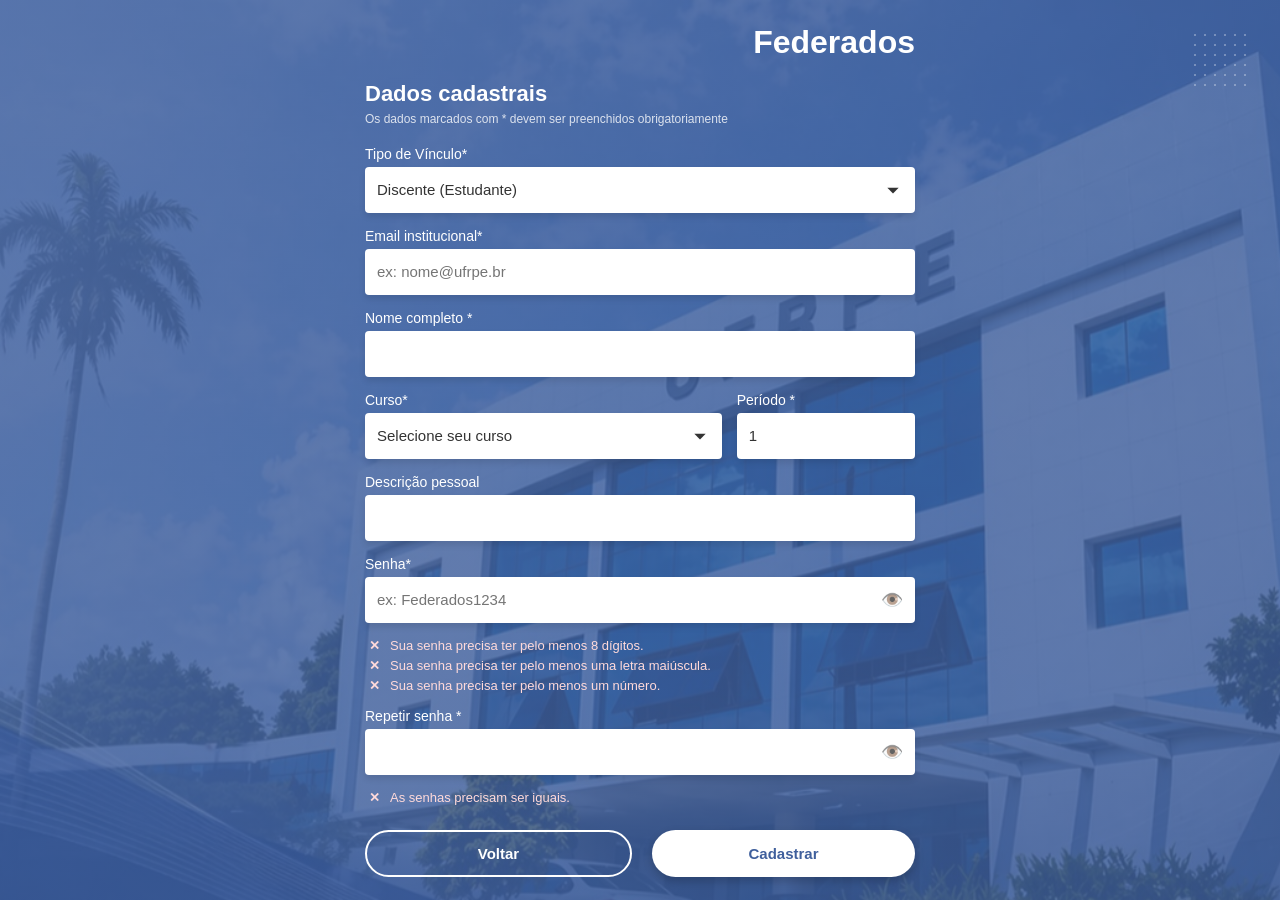
<file: Front-end/Cadastro/index.html>
<!DOCTYPE html>
<html lang="pt-br">
<head>
    <meta charset="UTF-8">
    <meta name="viewport" content="width=device-width, initial-scale=1.0">
    <title>Federados - Cadastro</title>
    <link rel="stylesheet" href="style.css">
</head>
<body>

    <div class="main-container">
        <form id="form-cadastro">
            <h1 class="federados-title">Federados</h1>
            <h2 class="section-title">Dados cadastrais</h2>
            <p class="obligatory-info">Os dados marcados com * devem ser preenchidos obrigatoriamente</p>

            <div class="input-group">
                <label>Tipo de Vínculo*</label>
                <select id="tipo-usuario" required class="custom-select">
                    <option value="discente" selected>Discente (Estudante)</option>
                    <option value="docente">Docente (Professor)</option>
                </select>
            </div>

            <div class="input-group">
                <label>Email institucional*</label>
                <input type="email" id="email" placeholder="ex: nome@ufrpe.br" required>
            </div>

            <div class="input-group">
                <label>Nome completo *</label>
                <input type="text" id="nome" required>
            </div>

            <div class="input-row" id="row-discente">
                <div class="input-group flex-2">
                    <label>Curso*</label>
                    <select id="curso" class="custom-select" required>
                        <option value="" selected disabled>Selecione seu curso</option>
                        <option value="Engenharia da Computação">Engenharia da Computação</option>
                        <option value="Engenharia de Automação">Engenharia de Automação</option>
                        <option value="Engenharia Química">Engenharia Química</option>
                        <option value="Engenharia Hídrica">Engenharia Hídrica</option>
                    </select>
                </div>
                <div class="input-group flex-1">
                    <label>Período *</label>
                    <input type="number" id="periodo" value="1" min="1" max="12">
                </div>
            </div>

            <div class="input-row" id="row-docente" style="display: none;">
                <div class="input-group flex-2">
                    <label>Departamento / Área*</label>
                    <input type="text" id="departamento" placeholder="ex: Unidade Acadêmica de Belo Jardim">
                </div>
                <div class="input-group flex-1">
                    <label>SIAPE *</label>
                    <input type="text" id="siape" placeholder="ex: 1234567">
                </div>
            </div>

            <div class="input-group">
                <label>Descrição pessoal</label>
                <input type="text" id="descricao">
            </div>

            <div class="input-group">
                <label>Senha*</label>
                <div class="password-wrapper">
                    <input type="password" id="senha" placeholder="ex: Federados1234" required>
                    <span class="toggle-password" onclick="togglePass('senha')">👁️</span>
                </div>
            </div>

            <div class="validation-list">
                <p id="rule-length" class="invalid">Sua senha precisa ter pelo menos 8 dígitos.</p>
                <p id="rule-upper" class="invalid">Sua senha precisa ter pelo menos uma letra maiúscula.</p>
                <p id="rule-number" class="invalid">Sua senha precisa ter pelo menos um número.</p>
            </div>

            <div class="input-group">
                <label>Repetir senha *</label>
                <div class="password-wrapper">
                    <input type="password" id="confirm_password" required>
                    <span class="toggle-password" onclick="togglePass('confirm_password')">👁️</span>
                </div>
            </div>

            <div class="validation-list">
                <p id="rule-match" class="invalid">As senhas precisam ser iguais.</p>
            </div>

            <div class="btn-group">
                <button type="button" class="btn-outline" id="btn-voltar">Voltar</button>
                <button type="submit" class="btn-pill">Cadastrar</button>
            </div>
        </form>
    </div>

    <div class="dots-pattern"></div>

    <script src="../common/auth.js"></script>
    <script src="script-cadastro.js"></script>
</body>
</html>
</file>
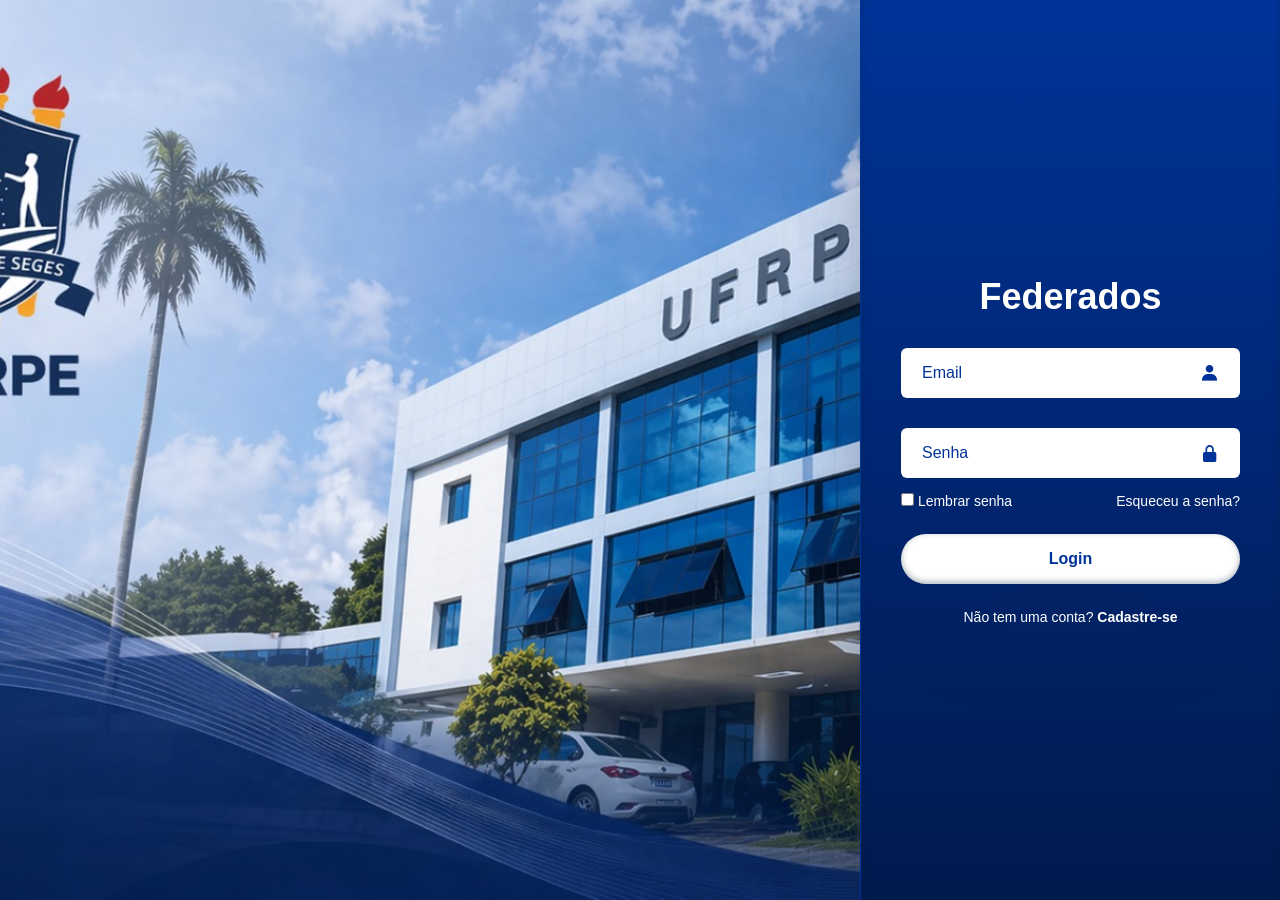
<file: Front-end/Feed/index.html>
<!DOCTYPE html>
<html lang="pt-br">
<head>
    <meta charset="UTF-8">
    <meta name="viewport" content="width=device-width, initial-scale=1.0">
    <title>Federados - Home</title>
    
    <link rel="preconnect" href="https://fonts.googleapis.com">
    <link rel="preconnect" href="https://fonts.gstatic.com" crossorigin>
    <link href="https://fonts.googleapis.com/css2?family=Montserrat:wght@400;600;700&display=swap" rel="stylesheet">
    <link rel="stylesheet" href="https://cdnjs.cloudflare.com/ajax/libs/font-awesome/6.0.0/css/all.min.css">
    <link rel="stylesheet" href="style.css">
</head>
<body>

    <header class="navbar navbar-feed">
        <div class="container navbar-content">
            <div class="logo-container">
                <h1 class="logo">Federados</h1>
            </div>

            <div class="search-container">
                <input type="text" placeholder="Buscar..." class="search-input">
            </div>

            <nav class="nav-menu">
                <a href="index.html">Início</a>
                <a href="../Perfil/perfil.html">Perfil</a>
                <a href="#" id="logout-btn">Sair</a>
            </nav>
        </div>
    </header>

    <main class="container main-content">
        
        <aside class="sidebar">
            <a href="../Perfil/perfil.html" class="profile-link-wrapper" style="text-decoration: none; color: inherit;">
                <div class="card profile-card">
                    <div class="profile-pic-container">
                        <img src="https://via.placeholder.com/80" alt="Foto de Perfil" class="profile-pic" id="side-photo">
                    </div>
                    <h2 class="profile-name" id="side-name">Carregando...</h2>
                    <p class="profile-course" id="side-info">Carregando informações...</p>
                </div>
            </a>

            <div class="card projects-card" id="portfolio-card">
                <h3 class="card-title">📚 Portfólio de Projetos</h3>
                <div id="portfolio-content">
                    <p style="font-size:12px; color:#999; text-align:center; padding: 10px 0;">Carregando projeto...</p>
                </div>
            </div>
        </aside>

        <section class="feed">
            <div class="card post-creator">
                <div class="post-header">Postar Status</div>
                <textarea id="post-input" placeholder="No que você está pensando?"></textarea>
                
                <div class="post-actions">
                    <div class="attachments">
                        <input type="file" id="post-photo-input" accept="image/*" style="display:none">
                        <input type="file" id="post-file-input" style="display:none">
                        
                        <button class="btn-action" onclick="document.getElementById('post-photo-input').click()">📷 Foto</button>
                        <button class="btn-action" onclick="document.getElementById('post-file-input').click()">📎 Arquivo</button>
                    </div>
                    <button id="publish-btn" class="btn-publish">Publicar</button>
                </div>
            </div>

            <div id="feed-posts"></div>
        </section>
    </main>

    <script src="../common/auth.js"></script>
    <script src="script.js"></script>
</body>
</html>
</file>
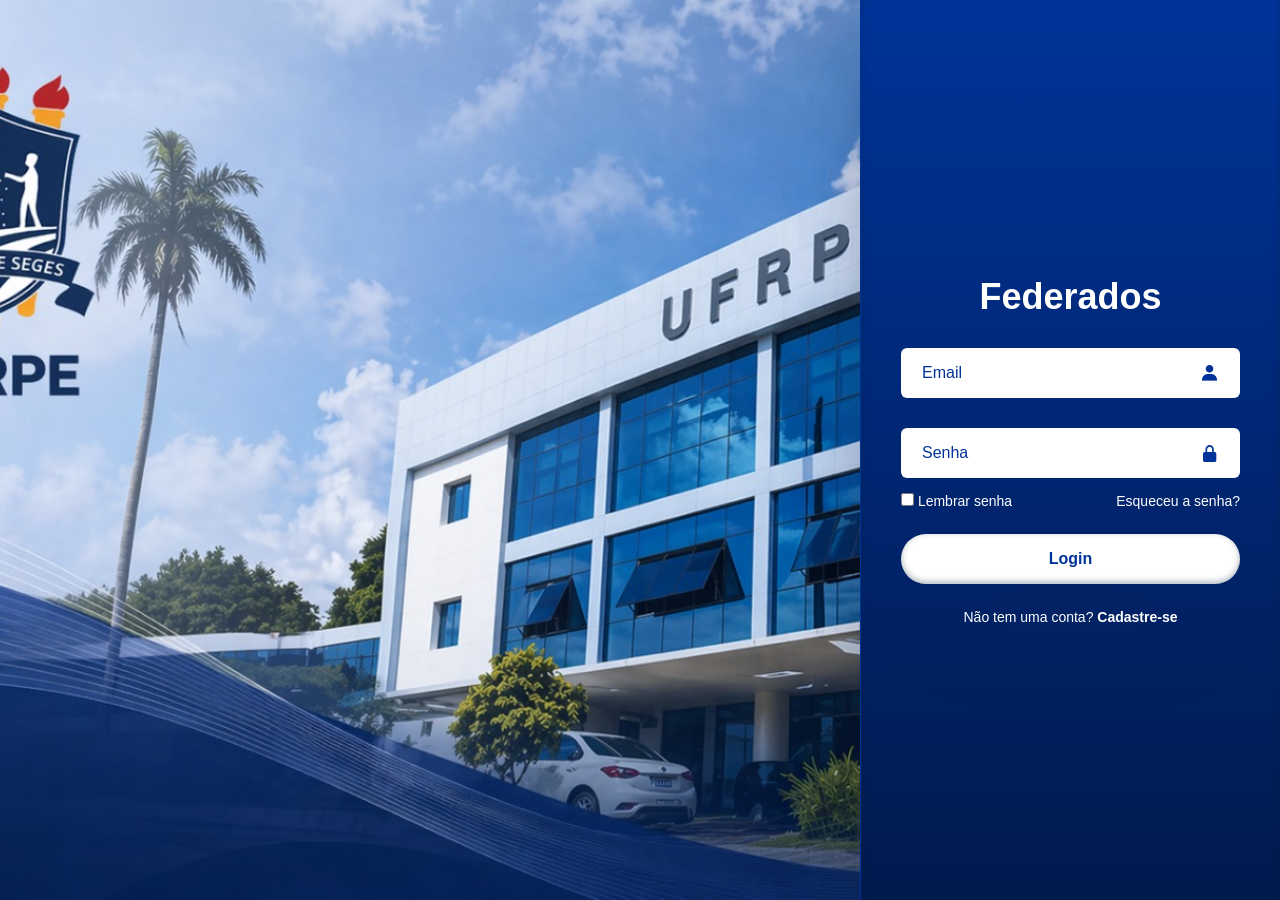
<file: Front-end/Login/index.html>
<!DOCTYPE html>
<html lang="pt-br">
<head>
    <meta charset="UTF-8">
    <meta name="viewport" content="width=device-width, initial-scale=1.0">
    <link href='https://unpkg.com/boxicons@2.1.4/css/boxicons.min.css' rel='stylesheet'> 
    <link rel="stylesheet" href="style.css">
    <link rel="stylesheet" href="responsive.css">

    <title>Login</title>
</head>
<body>
    <main class="container">
        <form id="login-form">
            <h1>Federados</h1>
            <div class="input-box">
                <input id="login-email" placeholder="Email" type="email" required>
                <div class="user-icon">
                    <i class="bx bxs-user"></i>
                </div>
            </div>
            <div class="input-box">
                <input id="login-senha" placeholder="Senha" type="password" required>
                <div class="show-password">
                    <i class="bx bxs-lock-alt"></i>
                </div>
            </div>

            <div class="remember-forgot">
                <label>
                    <input type="checkbox">
                    Lembrar senha
                </label>
                <a href="../Recuperacao/recuperacao.html" style="display: inline-block; cursor: pointer;">Esqueceu a senha?</a>
            </div>
            <button type="submit" class="login">Login</button>
            
            <div class="register-link">
                <p>Não tem uma conta? <a href="../Cadastro/index.html">Cadastre-se</a></p>
            </div>
        </form>
    </main>

    <script src="../common/auth.js"></script>
    <script src="script-login.js"></script>
</body>
</html>
</file>
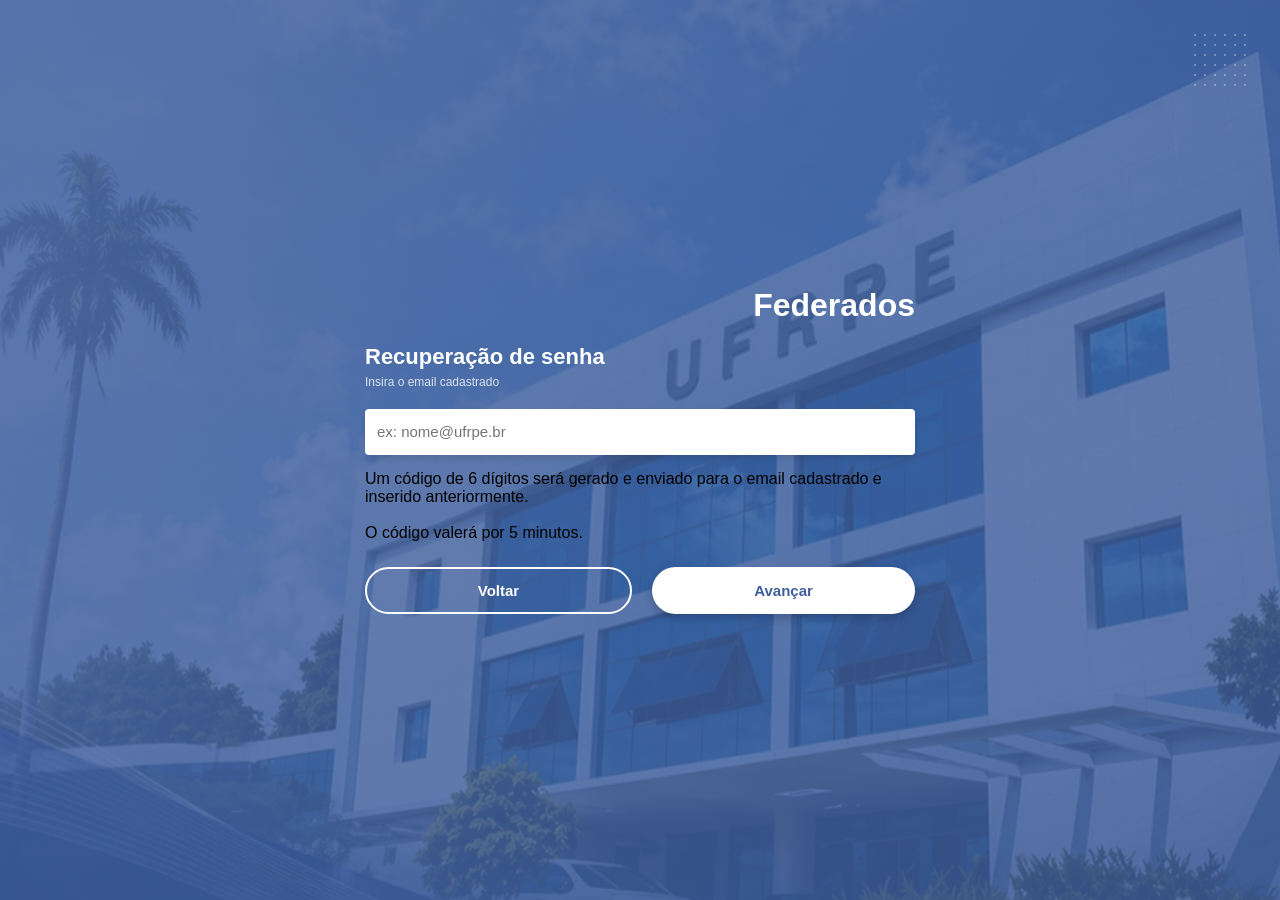
<file: Front-end/Cadastro/recuperacao.html>
<!DOCTYPE html>
<html lang="pt-br">
<head>
    <meta charset="UTF-8">
    <meta name="viewport" content="width=device-width, initial-scale=1.0">
    <title>Federados - Recuperação de Senha</title>
    <link rel="stylesheet" href="style.css">
</head>
<body>

    <div class="main-container">

        <!-- ETAPA 1 -->
        <div id="step-1">
            <h1 class="federados-title">Federados</h1>
            <h2 class="section-title">Recuperação de senha</h2>
            <p class="obligatory-info">Insira o email cadastrado</p>

            <div class="input-group">
                <input type="email" placeholder="ex: nome@ufrpe.br" id="email-input">
            </div>

            <p class="info-text">
                Um código de 6 dígitos será gerado e enviado para o email cadastrado e inserido anteriormente.
                <br><br>
                O código valerá por 5 minutos.
            </p>

            <div class="btn-group">
               
                <button
                    type="button"
                    class="btn-outline"
                    onclick="window.location.href='../Login/index.html'">
                    Voltar
                </button>

                <button
                    type="button"
                    class="btn-pill"
                    id="btn-step-1"
                    onclick="nextStep()">
                    Avançar
                </button>
            </div>
        </div>

        <!-- ETAPA 2 -->
        <div id="step-2" style="display:none;">

            <p id="timer"
               style="color:white;font-weight:bold;text-align:center;margin:10px 0;">
            </p>

            <h1 class="federados-title">Federados</h1>
            <h2 class="section-title">Recuperação de senha</h2>
            <p class="obligatory-info">Insira o código de 6 dígitos.</p>

            <div class="code-container">
                <input type="text" maxlength="1" class="code-input">
                <input type="text" maxlength="1" class="code-input">
                <input type="text" maxlength="1" class="code-input">
                <input type="text" maxlength="1" class="code-input">
                <input type="text" maxlength="1" class="code-input">
                <input type="text" maxlength="1" class="code-input">
            </div>

            <p class="info-text">
                O código de 6 dígitos foi enviado ao email inserido anteriormente.
                Verifique sua caixa de entrada.
            </p>

            <div class="btn-group">
                <button
                    type="button"
                    class="btn-outline"
                    onclick="prevStep()">
                    Voltar
                </button>

                <button
                    type="button"
                    class="btn-pill"
                    id="btn-step-2"
                    onclick="verificarCodigo()">
                    Avançar
                </button>
            </div>

        </div>

        <!-- ETAPA 3 -->
        <div id="step-3" style="display:none;">

            <h1 class="federados-title">Federados</h1>
            <h2 class="section-title">Recuperação de senha</h2>
            <p class="obligatory-info">Escolha sua nova senha</p>

            <div class="input-group">
                <label>Nova senha *</label>

                <div class="password-wrapper">
                    <input
                        type="password"
                        id="nova-senha"
                        placeholder="ex: Federados1234">

                    <span
                        class="toggle-password"
                        onclick="togglePass('nova-senha')">
                        👁️
                    </span>
                </div>
            </div>

            <div class="validation-list">
                <p id="rule-length" class="invalid">
                    Sua senha precisa ter pelo menos 8 caracteres.
                </p>

                <p id="rule-upper" class="invalid">
                    Sua senha precisa ter pelo menos uma letra maiúscula.
                </p>

                <p id="rule-number" class="invalid">
                    Sua senha precisa ter pelo menos um número.
                </p>
            </div>

            <div class="input-group">
                <label>Repetir nova senha *</label>

                <div class="password-wrapper">
                    <input
                        type="password"
                        id="confirmar-nova-senha"
                        placeholder="ex: Federados1234">

                    <span
                        class="toggle-password"
                        onclick="togglePass('confirmar-nova-senha')">
                        👁️
                    </span>
                </div>
            </div>

            <div class="validation-list">
                <p id="rule-match" class="invalid">
                    As senhas precisam ser iguais.
                </p>
            </div>

            <div class="btn-group">

                <button
                    type="button"
                    class="btn-outline"
                    onclick="prevStepFrom3()">
                    Voltar
                </button>

                <button
                    type="button"
                    class="btn-pill"
                    id="btn-step-3"
                    onclick="redefinirSenha()">
                    Redefinir senha
                </button>

            </div>

        </div>

    </div>

    <div class="dots-pattern"></div>

    <script src="script-recuperacao.js"></script>

</body>
</html>
</file>
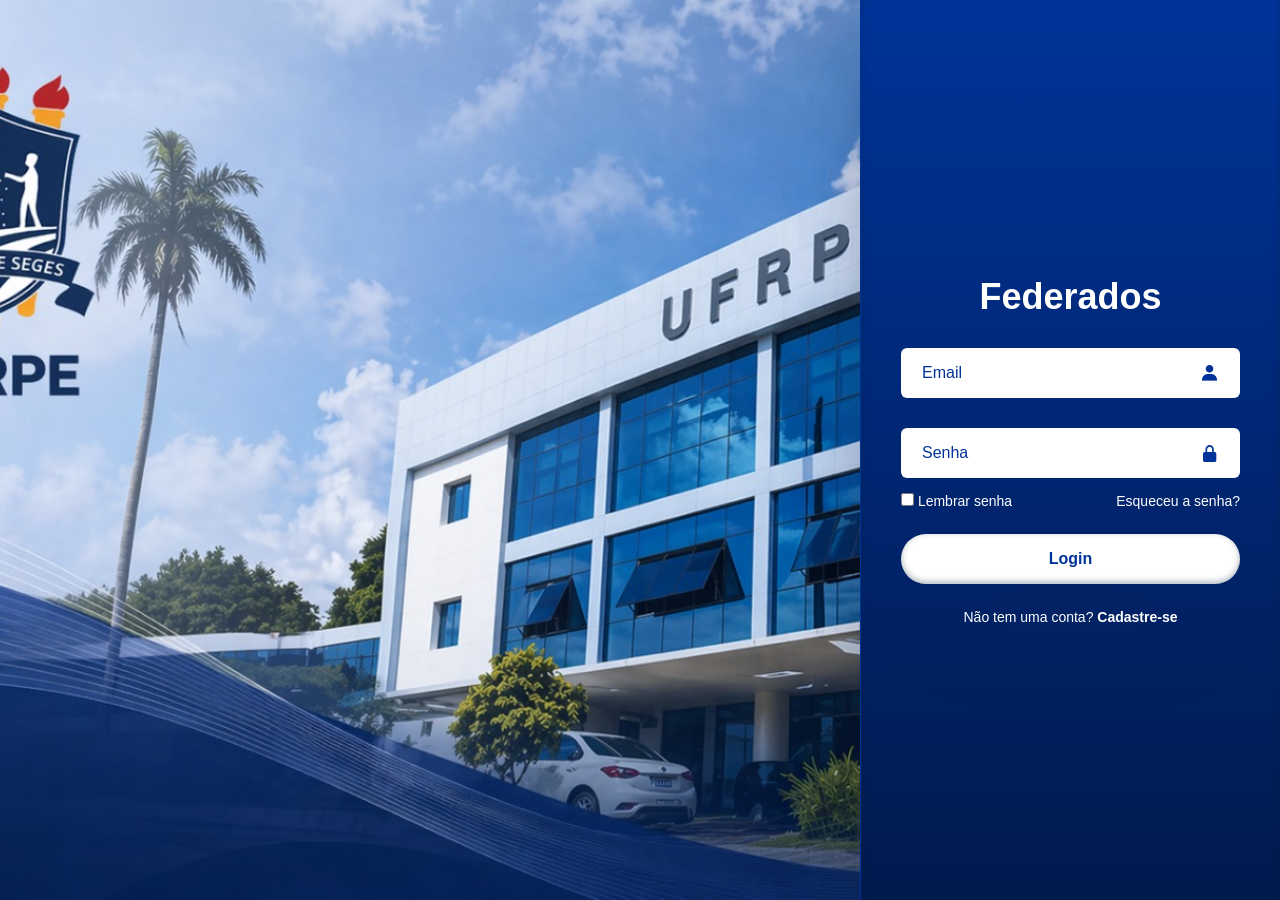
<file: Front-end/Perfil/perfil.html>
<!DOCTYPE html>
<html lang="pt-br">
<head>
    <meta charset="UTF-8">
    <meta name="viewport" content="width=device-width, initial-scale=1.0">
    <title>Perfil - Federados</title>
    
    <link rel="preconnect" href="https://fonts.googleapis.com">
    <link rel="preconnect" href="https://fonts.gstatic.com" crossorigin>
    <link href="https://fonts.googleapis.com/css2?family=Montserrat:wght@400;600;700&display=swap" rel="stylesheet">
    
    <link rel="stylesheet" href="perfil.css">
</head>
<body>
    <header class="navbar">
        <div class="container navbar-content">
            <div class="logo-container">
                <h1 class="logo">Federados</h1> 
            </div>

            <nav class="nav-menu">
                <a href="../Feed/index.html">Início</a>
                <a href="perfil.html">Perfil</a>
                <a href="#" id="logout-btn">Sair</a>
            </nav>
        </div>
    </header>

    <main class="container">
        <div class="card profile-header-full">
            <div class="profile-pic-large">
                <img src="https://via.placeholder.com/120" id="display-pic" alt="Foto de perfil">
            </div>
            <div class="profile-text-main">
                <h1 id="display-name">Carregando...</h1>
                <p>
                    <span id="display-course">Curso</span> | 
                    <span id="display-semester">1º Semestre</span>
                </p>
                <p id="display-bio" class="profile-bio-text">Sua biografia aparecerá aqui...</p>
            </div>
        </div>

        <section class="card settings-card">
            <h3>Configurações de Perfil</h3>
            <hr><br>
            
            <div class="form-group">
                <label>Foto de Perfil</label>
                <input type="file" id="input-file" accept="image/*" class="form-input">
            </div>

            <div class="form-group">
                <label>Nome Completo</label>
                <input type="text" id="input-name" class="form-input">
            </div>

            <div class="form-group">
                <label>Biografia</label>
                <textarea id="input-bio" class="form-input" rows="3" placeholder="Conte um pouco sobre você..."></textarea>
            </div>

            <div class="form-row">
                <div class="form-group">
                    <label>Curso</label>
                    <input type="text" id="input-course" class="form-input">
                </div>
                <div class="form-group">
                    <label>Semestre Atual</label>
                    <select id="input-semester" class="form-input">
                        <option value="1">1º Semestre</option>
                        <option value="2">2º Semestre</option>
                        <option value="3">3º Semestre</option>
                        <option value="4">4º Semestre</option>
                        <option value="5">5º Semestre</option>
                        <option value="6">6º Semestre</option>
                        <option value="7">7º Semestre</option>
                        <option value="8">8º Semestre</option>
                        <option value="9">9º Semestre</option>
                        <option value="10">10º Semestre</option>
                    </select>
                </div>
            </div>
            
            <h3 class="section-title">Meu Portfólio</h3>
            <hr><br>

            <div class="form-group">
                <label>Título do Projeto</label>
                <input type="text" id="input-project-name" class="form-input" placeholder="Ex: TCC I: Federados App">
            </div>

            <div class="form-group">
                <label>Detalhes do Projeto</label>
                <input type="text" id="input-project-desc" class="form-input" placeholder="Ex: Em andamento - 80%">
            </div>

            <div class="form-group">
                <label>Capa do Projeto (Opcional)</label>
                <input type="file" id="input-project-file" accept="image/*" class="form-input">
            </div>

            <button type="button" id="btn-save-all" class="btn-save">Salvar Todas as Alterações</button>
        </section>
    </main>
    <script src="../common/auth.js"></script>
    <script src="script-perfil.js"></script>
</body>
</html>
</file>
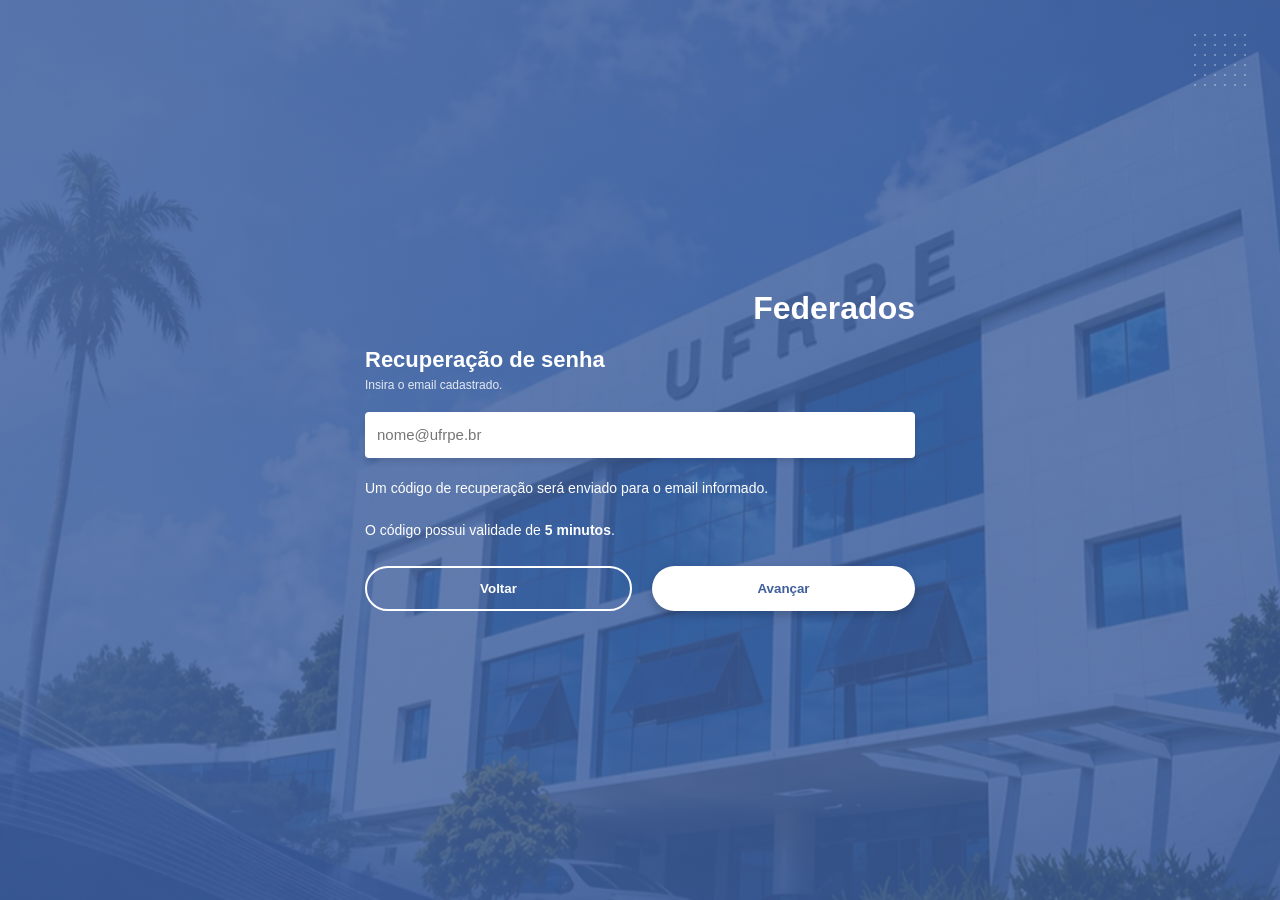
<file: Front-end/Recuperacao/recuperacao.html>
<!DOCTYPE html>
<html lang="pt-BR">

<head>
    <meta charset="UTF-8">
    <meta name="viewport" content="width=device-width, initial-scale=1.0">
    <title>Federados - Recuperação de Senha</title>

    <link rel="stylesheet" href="style.css">
</head>

<body>

<div class="main-container">

    <!-- ================= ETAPA 1 ================= -->

    <div id="step-1">

        <h1 class="federados-title">Federados</h1>

        <h2 class="section-title">
            Recuperação de senha
        </h2>

        <p class="obligatory-info">
            Insira o email cadastrado.
        </p>

        <div class="input-group">

            <input
                type="email"
                id="email-input"
                placeholder="nome@ufrpe.br">

        </div>

        <p class="info-text">

            Um código de recuperação será enviado para o email informado.

            <br><br>

            O código possui validade de <strong>5 minutos</strong>.

        </p>

        <div class="btn-group">

            <button
                type="button"
                class="btn-outline"
                onclick="window.location.href='../Login/index.html'">

                Voltar

            </button>

            <button
                type="button"
                class="btn-pill"
                id="btn-step-1"
                onclick="nextStep()">

                Avançar

            </button>

        </div>

    </div>

    <!-- ================= ETAPA 2 ================= -->

    <div
        id="step-2"
        style="display:none;">

        <p id="timer"></p>

        <h1 class="federados-title">
            Federados
        </h1>

        <h2 class="section-title">
            Recuperação de senha
        </h2>

        <p class="obligatory-info">

            Digite o código de 6 dígitos.

        </p>

        <div class="code-container">

            <input maxlength="1" class="code-input">
            <input maxlength="1" class="code-input">
            <input maxlength="1" class="code-input">
            <input maxlength="1" class="code-input">
            <input maxlength="1" class="code-input">
            <input maxlength="1" class="code-input">

        </div>

        <p class="info-text">

            O código foi enviado para o email informado.

            <br>

            Confira sua caixa de entrada e spam.

        </p>

        <div class="btn-group">

            <button
                type="button"
                class="btn-outline"
                onclick="prevStep()">

                Voltar

            </button>

            <button
                type="button"
                class="btn-pill"
                id="btn-step-2"
                onclick="verificarCodigo()">

                Avançar

            </button>

        </div>

    </div>

    <!-- ================= ETAPA 3 ================= -->

    <div
        id="step-3"
        style="display:none;">

        <h1 class="federados-title">
            Federados
        </h1>

        <h2 class="section-title">
            Recuperação de senha
        </h2>

        <p class="obligatory-info">

            Escolha sua nova senha.

        </p>

        <!-- Nova senha -->

        <div class="input-group">

            <label>Nova senha *</label>

            <div class="password-wrapper">

                <input
                    type="password"
                    id="nova-senha"
                    placeholder="Digite sua nova senha">

                <span
                    class="toggle-password"
                    onclick="togglePass('nova-senha')">

                    👁️

                </span>

            </div>

        </div>

        <div class="validation-list">

            <p id="rule-length" class="invalid">

                Sua senha precisa ter pelo menos 8 caracteres.

            </p>

            <p id="rule-upper" class="invalid">

                Sua senha precisa ter pelo menos uma letra maiúscula.

            </p>

            <p id="rule-number" class="invalid">

                Sua senha precisa ter pelo menos um número.

            </p>

        </div>

        <!-- Confirmar -->

        <div class="input-group">

            <label>Repetir nova senha *</label>

            <div class="password-wrapper">

                <input
                    type="password"
                    id="confirmar-nova-senha"
                    placeholder="Repita sua nova senha">

                <span
                    class="toggle-password"
                    onclick="togglePass('confirmar-nova-senha')">

                    👁️

                </span>

            </div>

        </div>

        <div class="validation-list">

            <p
                id="rule-match"
                class="invalid">

                As senhas precisam ser iguais.

            </p>

        </div>

        <div class="btn-group">

            <button
                type="button"
                class="btn-outline"
                onclick="prevStepFrom3()">

                Voltar

            </button>

            <button
                type="button"
                class="btn-pill"
                id="btn-step-3"
                onclick="redefinirSenha()">

                Redefinir senha

            </button>

        </div>

    </div>

</div>

<div class="dots-pattern"></div>

<script src="../common/auth.js"></script>
<script src="script-recuperacao.js"></script>

</body>

</html>
</file>
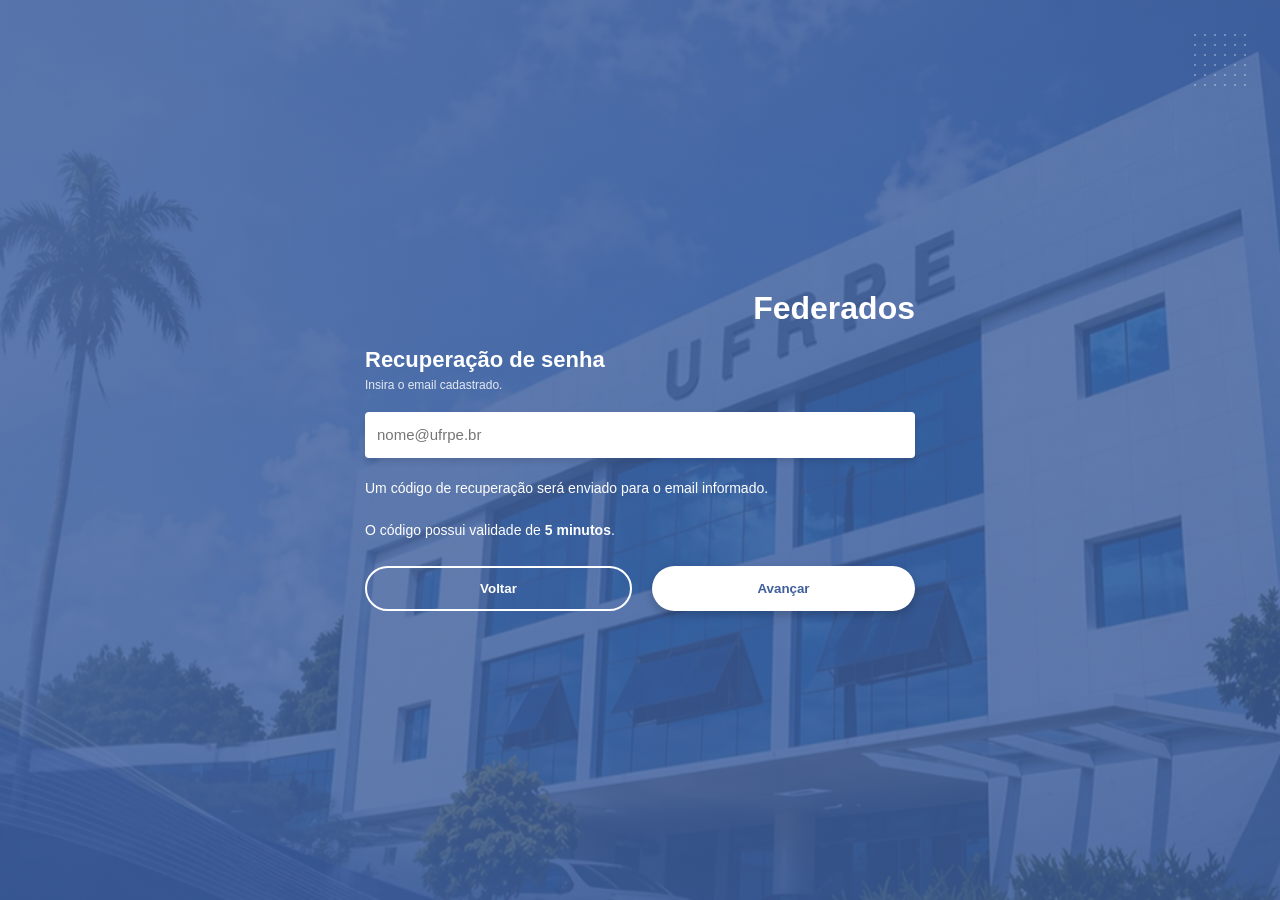
<file: Front-end/Recuperaçao/recuperacao.html>
<!DOCTYPE html>
<html lang="pt-BR">

<head>
    <meta charset="UTF-8">
    <meta name="viewport" content="width=device-width, initial-scale=1.0">
    <title>Federados - Recuperação de Senha</title>

    <link rel="stylesheet" href="style.css">
</head>

<body>

<div class="main-container">

    <!-- ================= ETAPA 1 ================= -->

    <div id="step-1">

        <h1 class="federados-title">Federados</h1>

        <h2 class="section-title">
            Recuperação de senha
        </h2>

        <p class="obligatory-info">
            Insira o email cadastrado.
        </p>

        <div class="input-group">

            <input
                type="email"
                id="email-input"
                placeholder="nome@ufrpe.br">

        </div>

        <p class="info-text">

            Um código de recuperação será enviado para o email informado.

            <br><br>

            O código possui validade de <strong>5 minutos</strong>.

        </p>

        <div class="btn-group">

            <button
                type="button"
                class="btn-outline"
                onclick="window.location.href='../Login/index.html'">

                Voltar

            </button>

            <button
                type="button"
                class="btn-pill"
                id="btn-step-1"
                onclick="nextStep()">

                Avançar

            </button>

        </div>

    </div>

    <!-- ================= ETAPA 2 ================= -->

    <div
        id="step-2"
        style="display:none;">

        <p id="timer"></p>

        <h1 class="federados-title">
            Federados
        </h1>

        <h2 class="section-title">
            Recuperação de senha
        </h2>

        <p class="obligatory-info">

            Digite o código de 6 dígitos.

        </p>

        <div class="code-container">

            <input maxlength="1" class="code-input">
            <input maxlength="1" class="code-input">
            <input maxlength="1" class="code-input">
            <input maxlength="1" class="code-input">
            <input maxlength="1" class="code-input">
            <input maxlength="1" class="code-input">

        </div>

        <p class="info-text">

            O código foi enviado para o email informado.

            <br>

            Confira sua caixa de entrada e spam.

        </p>

        <div class="btn-group">

            <button
                type="button"
                class="btn-outline"
                onclick="prevStep()">

                Voltar

            </button>

            <button
                type="button"
                class="btn-pill"
                id="btn-step-2"
                onclick="verificarCodigo()">

                Avançar

            </button>

        </div>

    </div>

    <!-- ================= ETAPA 3 ================= -->

    <div
        id="step-3"
        style="display:none;">

        <h1 class="federados-title">
            Federados
        </h1>

        <h2 class="section-title">
            Recuperação de senha
        </h2>

        <p class="obligatory-info">

            Escolha sua nova senha.

        </p>

        <!-- Nova senha -->

        <div class="input-group">

            <label>Nova senha *</label>

            <div class="password-wrapper">

                <input
                    type="password"
                    id="nova-senha"
                    placeholder="Digite sua nova senha">

                <span
                    class="toggle-password"
                    onclick="togglePass('nova-senha')">

                    👁️

                </span>

            </div>

        </div>

        <div class="validation-list">

            <p id="rule-length" class="invalid">

                Sua senha precisa ter pelo menos 8 caracteres.

            </p>

            <p id="rule-upper" class="invalid">

                Sua senha precisa ter pelo menos uma letra maiúscula.

            </p>

            <p id="rule-number" class="invalid">

                Sua senha precisa ter pelo menos um número.

            </p>

        </div>

        <!-- Confirmar -->

        <div class="input-group">

            <label>Repetir nova senha *</label>

            <div class="password-wrapper">

                <input
                    type="password"
                    id="confirmar-nova-senha"
                    placeholder="Repita sua nova senha">

                <span
                    class="toggle-password"
                    onclick="togglePass('confirmar-nova-senha')">

                    👁️

                </span>

            </div>

        </div>

        <div class="validation-list">

            <p
                id="rule-match"
                class="invalid">

                As senhas precisam ser iguais.

            </p>

        </div>

        <div class="btn-group">

            <button
                type="button"
                class="btn-outline"
                onclick="prevStepFrom3()">

                Voltar

            </button>

            <button
                type="button"
                class="btn-pill"
                id="btn-step-3"
                onclick="redefinirSenha()">

                Redefinir senha

            </button>

        </div>

    </div>

</div>

<div class="dots-pattern"></div>

<script src="script-recuperacao.js"></script>

</body>

</html>
</file>
<file: Front-end/Cadastro/style.css>
/* --- 1. CONFIGURAÇÕES GERAIS (RESET) --- */
* { 
    margin: 0; 
    padding: 0; 
    box-sizing: border-box; 
    font-family: 'Segoe UI', Tahoma, Geneva, Verdana, sans-serif;
}

body { 
    background: linear-gradient(rgba(63, 95, 156, 0.75), rgba(63, 95, 156, 0.75)),
                url('img/predio_ufrpe.png') center/cover no-repeat fixed; 
    height: 100vh; 
    display: flex; 
    justify-content: center; 
    align-items: center; 
    position: relative; 
    overflow-x: hidden;
}

.main-container { 
    width: 95%; 
    max-width: 550px; 
    z-index: 2; 
}

.federados-title { 
    font-size: clamp(24px, 5vw, 32px); 
    text-align: right; 
    color: white; 
    margin-bottom: 20px; 
    font-weight: bold; 
}

.section-title { 
    font-size: 22px; 
    color: white; 
    margin-bottom: 5px; 
}

.obligatory-info { 
    font-size: 12px; 
    color: rgba(255, 255, 255, 0.8); 
    margin-bottom: 20px; 
}

.input-group { 
    margin-bottom: 15px; 
    width: 100%; 
}

.input-group label { 
    display: block; 
    color: white; 
    font-size: 14px; 
    margin-bottom: 5px; 
}

.input-group input, 
.custom-select,
.password-wrapper { 
    width: 100%; 
}

/* Base de estilo unificada para inputs e selects */
.input-group input, .custom-select {
    width: 100%;
    height: 46px;
    padding: 0 12px;
    border: none;
    border-radius: 4px;
    background: white;
    box-shadow: 0 4px 6px rgba(0,0,0,0.1);
    font-size: 15px;
    color: #333;
    outline: none;
}

/* Ajuste específico para o select */
.custom-select {
    cursor: pointer;
    appearance: none;
    -webkit-appearance: none;
    -moz-appearance: none;

    background-image: url("data:image/svg+xml,%3Csvg xmlns='http://www.w3.org/2000/svg' width='16' height='16' fill='%23333' viewBox='0 0 16 16'%3E%3Cpath d='M1.5 5.5 8 12l6.5-6.5'/%3E%3C/svg%3E");
    background-repeat: no-repeat;
    background-position: right 15px center;
    background-size: 14px;
    padding-right: 40px;
}

.password-wrapper { 
    position: relative; 
    display: flex; 
    align-items: center; 
}

.password-wrapper input { 
    padding-right: 45px; 
}

.toggle-password { 
    position: absolute; 
    right: 12px; 
    cursor: pointer; 
    font-size: 18px; 
    opacity: 0.7; 
    user-select: none; 
    color: #333; 
}

.input-row { 
    display: flex; 
    gap: 15px; 
}

.flex-2 { flex: 2; }
.flex-1 { flex: 1; }

/* Estilos de Validação */
.validation-list p { 
    font-size: 13px; 
    margin: 5px 0; 
    padding-left: 25px; 
    position: relative; 
}

.validation-list p.invalid { color: #ffdada; }
.validation-list p.invalid::before { content: "✕"; position: absolute; left: 0; font-weight: bold; }

.validation-list p.valid { color: #afffab; }
.validation-list p.valid::before { content: "✓"; position: absolute; left: 0; font-weight: bold; }

.dots-pattern { 
    position: absolute; 
    top: 30px; 
    right: 30px; 
    width: 60px; 
    height: 60px; 
    background-image: radial-gradient(rgba(255,255,255,0.3) 15%, transparent 15%); 
    background-size: 10px 10px; 
}

/* Container dos botões lado a lado */
.btn-group { 
    display: flex; 
    gap: 20px; 
    margin-top: 25px; 
}

/* Botão Vazado (Voltar) */
.btn-outline { 
    flex: 1; 
    padding: 13px; 
    border: 2px solid white; 
    background: transparent; 
    color: white; 
    border-radius: 25px; 
    font-weight: bold; 
    cursor: pointer; 
    font-size: 15px;
    transition: background 0.2s;
}

.btn-outline:hover {
    background: rgba(255, 255, 255, 0.1);
}

/* Botão Cheio (Cadastrar) */
.btn-pill { 
    flex: 1; 
    padding: 13px; 
    border: none; 
    background: white; 
    color: #3f5f9c; 
    border-radius: 25px; 
    font-weight: bold; 
    cursor: pointer; 
    font-size: 15px;
    box-shadow: 0 4px 10px rgba(0,0,0,0.2); 
    transition: opacity 0.2s;
}

.btn-pill:hover {
    opacity: 0.95;
}

/* Responsividade Mobile */
@media (max-width: 500px) {
    body {
        height: auto;
        min-height: 100vh;
        padding: 20px 0;
        align-items: flex-start;
    }
    .main-container { width: 90%; }
    .federados-title { text-align: center; }
    .input-row { flex-direction: column; gap: 0; }
    .btn-group { flex-direction: column; gap: 10px; }
}
.validation-list{
    margin-bottom:15px;
}

.validation-list p{

    transition: .25s;

    display:flex;

    align-items:center;

    gap:8px;

}

.validation-list p::before{

    width:18px;

    display:inline-flex;

    justify-content:center;

}
</file>
<file: Front-end/Feed/style.css>
/* --- 1. CONFIGURAÇÕES GERAIS (RESET) --- */
* { 
    margin: 0; 
    padding: 0; 
    box-sizing: border-box; /* Garante que preenchimento e bordas não aumentem o tamanho total dos elementos */
}

body { 
    font-family: 'Montserrat', sans-serif; /* Aplica a nova fonte moderna em todo o site */
    background-color: #f0f2f5; /* Cor de fundo cinza clara (estilo rede social) */
    color: #1c1e21; /* Cor padrão do texto (quase preto) */
    overflow-x: hidden; /* Proteção extra para o celular não herdar rolagem lateral */
}

.container { 
    max-width: 1000px; /* Limita a largura do site para não espalhar demais em telas grandes */
    margin: 0 auto;    /* Centraliza o container na tela */
    padding: 0 15px; 
}

/* --- 2. BARRA DE NAVEGAÇÃO (NAVBAR) --- */
.navbar { 
    background: linear-gradient(to right, #001a4d, #003399); /* Fundo azul gradiente */
    color: white; 
    padding: 12px 0; 
    position: sticky; /* Faz a barra ficar fixa no topo ao rolar a página */
    top: 0; 
    z-index: 1000; 
}

.navbar-content { 
    display: flex; 
    align-items: center; 
    justify-content: space-between; /* Distribui Menu, Logo e Busca igualmente nas pontas */
    gap: 20px;
}

/* Ajuste fino dos 3 blocos para ficarem perfeitamente espaçados no computador */
.logo-container {
    flex: 1;
    display: flex;
    justify-content: flex-start; /* Logo colada na esquerda */
}

.logo { 
    font-size: 24px; 
    font-weight: 700; 
    white-space: nowrap;
}

.search-container {
    flex: 1;
    display: flex;
    justify-content: center; /* Busca perfeitamente no centro */
}

.search-input { 
    width: 100%;
    max-width: 220px; 
    padding: 8px 15px; 
    border-radius: 20px; 
    border: none; 
    outline: none; 
    background: white; 
}

.nav-menu {
    flex: 1;
    display: flex;
    justify-content: flex-end; /* Links colados na direita */
    gap: 25px; /* Espaço maior entre os links como você pediu */
}

.nav-menu a { 
    color: white; 
    text-decoration: none; 
    font-weight: 600; 
}


/* --- 3. BARRA LATERAL (SIDEBAR) --- */
.profile-link-wrapper { 
    text-decoration: none !important; /* Remove o sublinhado azul de links no card do perfil */
    color: inherit; 
    display: block; 
}

.profile-card { text-align: center; }

.profile-name { 
    font-weight: 700; 
    font-size: 18px; 
    margin-top: 10px; 
}

.profile-course { 
    font-size: 14px; 
    color: #65676b; /* Cor cinza para o nome do curso */
}

.profile-pic-container { 
    width: 80px; 
    height: 80px; 
    margin: 0 auto 10px; 
    border-radius: 50%; /* Faz a foto ficar redonda */
    overflow: hidden; 
    border: 2px solid #003399; /* Borda azul ao redor da foto */
}

.profile-pic-container img { 
    width: 100%; 
    height: 100%; 
    object-fit: cover; /* Faz a imagem preencher o círculo sem esticar */
}


/* --- 4. ÁREA DE POSTAGEM (POST CREATOR) --- */
.post-header { 
    font-weight: 700; /* Texto "Postar Status" em negrito */
    font-size: 16px; 
    margin-bottom: 10px; 
}

.post-creator textarea { 
    width: 100%; 
    height: 80px; 
    border: none; 
    padding: 10px; 
    resize: none; /* Impede o usuário de puxar e deformar a caixa de texto */
    outline: none; 
    font-size: 16px; 
    font-family: inherit; /* Garante que o texto digitado também seja Montserrat */
}

.post-actions { 
    display: flex; 
    justify-content: space-between; /* Empurra anexos para esquerda e botão para direita */
    align-items: center; 
    border-top: 1px solid #eee; /* Linha fina separadora */
    padding-top: 10px; 
}

.post-actions > div { 
    display: flex; 
    gap: 8px; /* Espaço entre o botão de Foto e o de Arquivo */
}

.btn-publish { 
    background-color: #1877f2; /* Azul estilo Facebook */
    color: white; 
    border: none; 
    padding: 8px 20px; 
    border-radius: 6px; 
    font-weight: 700; 
    cursor: pointer; 
}

.btn-action { 
    background-color: #e4e6eb; /* Fundo cinza claro para botões secundários */
    color: #4b4f56; 
    border: none; 
    padding: 8px 12px; 
    border-radius: 6px; 
    font-weight: 600; 
    cursor: pointer; 
}


/* --- 5. ESTRUTURA DO LAYOUT --- */
.main-content { 
    display: grid; 
    grid-template-columns: 280px 1fr; /* Divide em coluna fixa de 280px e o resto para o feed */
    gap: 20px; 
    margin-top: 20px; 
}

.card { 
    background: white; 
    border: 1px solid #dddfe2; 
    border-radius: 8px; 
    padding: 15px; 
    margin-bottom: 20px; 
}


/* ==========================================================================
   6. REGRAS DE RESPONSIVIDADE ADICIONADAS (MEDIA QUERIES)
   ========================================================================== */

/* --- COMPORTAMENTO PARA TABLETS/CELULARES --- */
@media (max-width: 850px) {
    .main-content {
        grid-template-columns: 1fr; /* Em telas menores, o feed ocupa toda a largura e a sidebar desaparece */
    }       
    .sidebar { 
        display: none; /* Esconde a barra lateral em telas menores para focar no feed */
    }       
    .post-header { 
        font-size: 14px; /* Reduz o tamanho do texto "Postar Status" para caber melhor no mobile */
    }   

    .post-creator textarea { 
        height: 60px; /* Reduz a altura da caixa de texto para não ocupar tanto espaço no celular */
    }   


    .post-actions { 
        flex-direction: column; /* Empilha os botões de ação verticalmente no celular */
        align-items: flex-start; /* Alinha os botões à esquerda para facilitar o toque */
        gap: 10px; /* Espaço entre os botões quando empilhados */
    }   
    .btn-publish { 
        width: 100%; /* Faz o botão de publicar ocupar toda a largura disponível no celular */
        text-align: center; /* Centraliza o texto do botão */
    }
    .btn-action { 
        width: 100%; /* Faz os botões de ação ocuparem toda a largura disponível no celular */
        text-align: center; /* Centraliza o texto dos botões */
    }

}

/* --- MENU KEBAB DE AÇÕES --- */
.post-header-wrapper {
    display: flex;
    justify-content: space-between;
    align-items: flex-start;
    position: relative;
    margin-bottom: 10px;
}

.post-menu-container { position: relative; }

.post-menu-btn {
    background: transparent;
    border: none;
    font-size: 1.25rem;
    color: #606770;
    cursor: pointer;
    padding: 5px 10px;
    border-radius: 50%;
}

.post-menu-btn:hover { background-color: #e4e6eb; }

.post-menu-dropdown {
    display: none;
    position: absolute;
    right: 0;
    top: 30px;
    background: white;
    min-width: 120px;
    box-shadow: 0 4px 12px rgba(0,0,0,0.15);
    border-radius: 8px;
    z-index: 100;
    overflow: hidden;
    border: 1px solid #dddfe2;
}

.post-menu-dropdown.show { display: block; }

.post-menu-dropdown button {
    display: block;
    width: 100%;
    padding: 10px;
    border: none;
    background: none;
    text-align: left;
    cursor: pointer;
    font-family: inherit;
}

.post-menu-dropdown button:hover { background: #f0f0f0; }
.text-danger { color: #d32f2f; }

/* Ajuste do container do portfólio */
#portfolio-card {
    padding: 15px;
    display: flex;
    flex-direction: column;
}

/* Garante que o texto e imagem dentro do portfólio não quebrem o card */
#portfolio-card div {
    width: 100%;
    word-wrap: break-word;
}

/* Ajuste fino para a imagem do portfólio */
#portfolio-card img {
    display: block;
    max-width: 100%;
    height: auto;
    margin-top: 10px;
    border-radius: 8px;
}
</file>
<file: Front-end/Login/style.css>
/* --- 1. CONFIGURAÇÕES GERAIS (RESET) --- */
* { 
    margin: 0; 
    padding: 0; 
    box-sizing: border-box; /* Essencial para os paddings não quebrarem os inputs */
    font-family: 'Montserrat', sans-serif; /* Padronizado com o resto do sistema */
}

body { 
    display: flex; 
    justify-content: flex-end; /* Empurra o card de login para a extrema direita da tela */
    align-items: center;       /* Centraliza o card verticalmente */
    min-height: 100vh; 
    background: url("./img/Plano de fundo2.jpeg") no-repeat center center; 
    background-size: cover;    /* Altera para cover para preencher toda a tela sem repetir de forma estranha */
}

/* --- 2. CARD DE LOGIN --- */
.container { 
    width: 420px; 
    min-height: 100vh; /* Faz o container ocupar toda a altura na lateral direita, se preferir estilo split-screen */
    display: flex;
    flex-direction: column;
    justify-content: center;
    background: linear-gradient(to top, #001a4d, #003399); 
    border-left: 1px solid #003399; /* Mudado para lateral esquerda já que ele cola na direita */
    color: #fff; 
    padding: 30px 40px; 
    box-shadow: rgba(50, 50, 93, 0.25) 0px 50px 100px -20px, rgba(0, 0, 0, 0.3) 0px 30px 60px -30px, rgba(10, 37, 64, 0.35) 0px -2px 6px 0px inset;
}

.container h1 { 
    font-size: 36px; 
    text-align: center; 
    font-weight: 700;
    margin-bottom: 10px;
}

/* --- 3. CAIXAS DE INPUT --- */
.input-box { 
    position: relative; 
    width: 100%; 
    height: 50px; 
    margin: 30px 0; 
}

.input-box input { 
    width: 100%; /* Faz o input herdar elasticamente o tamanho da box */
    height: 100%; 
    background-color: #fff; 
    border: 1px solid rgba(255, 255, 255, .2); 
    border-radius: 6px; /* Deixa as bordas ligeiramente arredondadas, casando com o feed */
    outline: none; 
    font-size: 16px; 
    color: #4b67a1; 
    padding: 0 45px 0 20px; /* Alinhamento interno perfeito usando altura total da box */
}

.input-box input::placeholder { 
    color: #003399; 
}

/* Posicionamento dos Ícones do Boxicons */
.input-box i { 
    position: absolute; 
    right: 20px; 
    top: 50%; 
    transform: translateY(-50%); 
    font-size: 20px; 
}

.show-password { color: #003399; }
.user-icon { color: #003399; }

/* --- 4. LINKS E LEMBRAR SENHA --- */
.remember-forgot { 
    display: flex; 
    justify-content: space-between; 
    margin: -15px 0 25px; 
    font-size: 14px;
}

.remember-forgot label { 
    accent-color: #003399; 
    cursor: pointer;
}

.remember-forgot a { 
    text-decoration: none; 
    color: #fff; 
}

.remember-forgot a:hover { 
    text-decoration: underline; 
}

/* --- 5. BOTÃO DE SUBMIT --- */
.login { 
    width: 100%; 
    height: 50px; 
    background-color: #fff; 
    border: none; 
    border-radius: 40px; 
    cursor: pointer; 
    font-size: 16px; 
    color: #003399; 
    font-weight: 600; 
    box-shadow: rgba(50, 50, 93, 0.25) 0px 50px 100px -20px, rgba(0, 0, 0, 0.3) 0px 30px 60px -30px, rgba(10, 37, 64, 0.35) 0px -2px 6px 0px inset;
    transition: all 0.3s ease;
}

.login:hover { 
    background-color: #003399; 
    border: 2px solid rgba(255, 255, 255, .2); 
    color: #fff; 
}

/* --- 6. LINK DE CADASTRO --- */
.register-link { 
    font-size: 14px; 
    text-align: center; 
    margin: 25px 0 0; 
}

.register-link a { 
    text-decoration: none; 
    color: #fff; 
    font-weight: 600; 
}

.register-link a:hover { 
    text-decoration: underline; 
}
</file>
<file: Front-end/Login/responsive.css>
/* --- RESPONSIVIDADE DA TELA DE LOGIN (responsive.css) --- */

@media (max-width: 768px) {
    body {
        justify-content: center; /* No tablet, centraliza o card no meio da tela */
        background-size: cover;
        padding: 20px;
    }

    .container {
        width: 100%;
        max-width: 400px;
        min-height: auto; /* Deixa de ser tela cheia vertical para virar um card elegante */
        border-radius: 12px; /* Bordas arredondadas para dar um visual moderno no mobile */
        border-left: none;
        padding: 40px 30px;
    }
}

@media (max-width: 500px) {
    /* Centraliza o título da tela de login e reduz o tamanho para não quebrar linha */
    .container h1 {
        font-size: 30px;
        text-align: center;
        margin-bottom: 10px;
    }

    /* Ajusta os paddings internos para telas muito pequenas */
    .container {
        padding: 30px 20px;
    }

    /* Melhora o comportamento dos inputs nos celulares */
    .input-box input {
        width: 100%; /* Faz o input ocupar 100% da caixinha elástica */
        padding: 0 45px 0 20px; /* Mantém o texto longe do ícone na direita */
    }
    
    /* Organiza o "Lembrar senha" e "Esqueceu a senha" um embaixo do outro para ficar fácil de tocar */
    .remember-forgot {
        flex-direction: column;
        gap: 12px;
        align-items: flex-start;
        margin: -10px 0 20px;
    }
    
    .register-link {
        font-size: 13px;
    }
}
</file>
<file: Front-end/Perfil/perfil.css>
/* --- 1. BASE E FONTE --- */
* { 
    margin: 0; 
    padding: 0; 
    box-sizing: border-box; 
}

body { 
    font-family: 'Montserrat', sans-serif; 
    background-color: #f0f2f5; 
    color: #1c1e21; 
}

.container { 
    max-width: 1000px; 
    margin: 0 auto; 
    padding: 0 15px; 
}

/* --- 2. NAVBAR (LOGO ESQ | MENU DIR) --- */
.navbar { 
    background: linear-gradient(to right, #001a4d, #003399); 
    color: white; 
    padding: 12px 0; 
    position: sticky; 
    top: 0; 
    z-index: 1000;
}

.navbar-content { 
    display: flex; 
    align-items: center; 
    justify-content: space-between; /* Garante o envio dos blocos para os extremos */
}

.logo-container { 
    display: flex; 
    align-items: center; 
    flex: 1; /* Ocupa o espaço livre e joga o menu totalmente para a direita */
    justify-content: flex-start; /* Alinha o logo na parede esquerda */
}

.logo { 
    font-size: 24px; 
    font-weight: 700; 
    color: white; 
    text-decoration: none; 
}

.nav-menu { 
    display: flex; 
    align-items: center; 
    justify-content: flex-end; 
    gap: 25px; /* Espaçamento confortável entre os links */
}

.nav-menu a { 
    color: white; 
    text-decoration: none; 
    font-weight: 600; 
    font-size: 14px; 
    transition: opacity 0.2s;
}

.nav-menu a:hover { 
    opacity: 0.8; 
}

/* --- 3. HEADER DO PERFIL --- */
.profile-header-full { 
    text-align: center; 
    padding: 30px 20px; 
    margin-top: 20px;
}

.profile-pic-large { 
    width: 120px; 
    height: 120px; 
    margin: 0 auto; 
    border-radius: 50%; 
    overflow: hidden; 
    border: 3px solid #003399; 
}

.profile-pic-large img { 
    width: 100%; 
    height: 100%; 
    object-fit: cover; 
}

.profile-text-main h1 { 
    font-weight: 700; 
    font-size: 26px; 
    margin-top: 15px; 
}

.profile-text-main p { 
    color: #65676b; 
    font-weight: 400; 
    margin-top: 5px; 
}

/* --- 4. CARDS E FORMULÁRIOS --- */
.card { 
    background: white; 
    border: 1px solid #dddfe2; 
    border-radius: 8px; 
    padding: 20px; 
    margin-bottom: 20px; 
}

.settings-card h3 { 
    font-weight: 700; 
    color: #1c1e21; 
    margin-bottom: 10px; 
}

.section-title { 
    margin-top: 30px; 
}

.form-group { 
    margin-bottom: 15px; 
}

.form-group label { 
    display: block; 
    font-weight: 600; 
    font-size: 14px; 
    margin-bottom: 5px; 
}

.form-input { 
    width: 100%; 
    padding: 10px; 
    border: 1px solid #ddd; 
    border-radius: 6px; 
    font-family: 'Montserrat', sans-serif; 
    font-size: 14px;
    outline: none;
    transition: border-color 0.2s;
}

.form-input:focus {
    border-color: #003399;
}

.form-row { 
    display: flex; 
    gap: 15px; 
}

.form-row .form-group {
    flex: 1;
}

.btn-save { 
    background-color: #003399; 
    color: white; 
    border: none; 
    padding: 15px; 
    border-radius: 6px; 
    font-weight: 700; 
    font-size: 16px;
    cursor: pointer; 
    width: 100%;
    margin-top: 10px;
    transition: background 0.3s;
}

.btn-save:hover { 
    background-color: #001a4d; 
}

/* --- 5. RESPONSIVIDADE (MEDIA QUERIES) --- */
@media (max-width: 768px) {
    .navbar-content {
        flex-direction: column; /* Empilha logo e menu no celular */
        text-align: center;
        gap: 10px;
    }
    
    .logo-container, .nav-menu {
        justify-content: center;
        width: 100%;
    }

    .form-row { 
        flex-direction: column; 
        gap: 0; 
    }
    
    .profile-header-full {
        padding: 20px 10px;
    }
    
    .profile-text-main h1 {
        font-size: 22px;
    }
}
</file>
<file: Front-end/Recuperacao/style.css>
/* ================= RESET ================= */

* {
    margin: 0;
    padding: 0;
    box-sizing: border-box;
    font-family: 'Segoe UI', Tahoma, Geneva, Verdana, sans-serif;
}

body {
    background: linear-gradient(rgba(63, 95, 156, 0.75), rgba(63, 95, 156, 0.75)),
                url('../Cadastro/img/predio_ufrpe.png') center/cover no-repeat fixed;
    height: 100vh;
    display: flex;
    justify-content: center;
    align-items: center;
    overflow-x: hidden;
    position: relative;
}

.main-container {
    width: 95%;
    max-width: 550px;
    z-index: 2;
}

/* ================= TÍTULOS ================= */

.federados-title {
    color: white;
    text-align: right;
    font-size: clamp(24px,5vw,32px);
    font-weight: bold;
    margin-bottom: 20px;
}

.section-title {
    color: white;
    font-size: 22px;
    margin-bottom: 5px;
}

.obligatory-info {
    color: rgba(255,255,255,.85);
    font-size: 12px;
    margin-bottom: 20px;
}

.info-text{
    color:white;
    font-size:14px;
    line-height:1.5;
    margin:20px 0;
}

/* ================= INPUTS ================= */

.input-group{
    margin-bottom:15px;
}

.input-group label{
    display:block;
    color:white;
    margin-bottom:6px;
    font-size:14px;
}

.input-group input{
    width:100%;
    height:46px;
    border:none;
    border-radius:4px;
    background:white;
    box-shadow:0 4px 6px rgba(0,0,0,.1);
    padding:0 12px;
    font-size:15px;
}

/* ================= SENHAS ================= */

.password-wrapper{
    position:relative;
    display:flex;
    align-items:center;
}

.password-wrapper input{
    padding-right:45px;
}

.toggle-password{

    position:absolute;
    right:12px;

    cursor:pointer;

    font-size:18px;

    color:#444;

    user-select:none;

    opacity:.8;

}

/* ================= VALIDAÇÃO ================= */

.validation-list{

    margin-bottom:18px;

}

.validation-list p{

    display:flex;

    align-items:center;

    gap:8px;

    margin:6px 0;

    font-size:13px;

    transition:.25s;

}

.validation-list .invalid{

    color:#ffdada;

}

.validation-list .invalid::before{

    content:"✕";

    font-weight:bold;

}

.validation-list .valid{

    color:#afffab;

}

.validation-list .valid::before{

    content:"✓";

    font-weight:bold;

}

/* ================= CÓDIGO ================= */

.code-container{

    display:flex;

    justify-content:space-between;

    gap:10px;

    margin:25px 0;

}

.code-input{

    width:100%;

    height:60px;

    border:none;

    border-radius:4px;

    background:white;

    text-align:center;

    font-size:24px;

    font-weight:bold;

    box-shadow:0 4px 6px rgba(0,0,0,.1);

}

.code-input:focus{

    outline:none;

}

/* ================= BOTÕES ================= */

.btn-group{

    display:flex;

    gap:20px;

    margin-top:25px;

}

.btn-outline{

    flex:1;

    padding:13px;

    border:2px solid white;

    background:transparent;

    color:white;

    border-radius:25px;

    font-weight:bold;

    cursor:pointer;

    transition:.2s;

}

.btn-outline:hover{

    background:rgba(255,255,255,.08);

}

.btn-pill{

    flex:1;

    padding:13px;

    border:none;

    background:white;

    color:#3f5f9c;

    border-radius:25px;

    font-weight:bold;

    cursor:pointer;

    box-shadow:0 4px 10px rgba(0,0,0,.2);

    transition:.2s;

}

.btn-pill:hover{

    opacity:.95;

}

/* ================= TIMER ================= */

#timer{

    color:white;

    font-weight:bold;

    text-align:center;

    margin-bottom:15px;

}

/* ================= BOLINHAS ================= */

.dots-pattern{

    position:absolute;

    top:30px;

    right:30px;

    width:60px;

    height:60px;

    background-image:radial-gradient(rgba(255,255,255,.3) 15%, transparent 15%);

    background-size:10px 10px;

}

/* ================= RESPONSIVO ================= */

@media(max-width:500px){

    body{

        height:auto;

        min-height:100vh;

        padding:20px 0;

        align-items:flex-start;

    }

    .main-container{

        width:90%;

    }

    .federados-title{

        text-align:center;

    }

    .btn-group{

        flex-direction:column;

        gap:10px;

    }

}
</file>
<file: Front-end/Recuperaçao/style.css>
/* ================= RESET ================= */

* {
    margin: 0;
    padding: 0;
    box-sizing: border-box;
    font-family: 'Segoe UI', Tahoma, Geneva, Verdana, sans-serif;
}

body {
    background: linear-gradient(rgba(63, 95, 156, 0.75), rgba(63, 95, 156, 0.75)),
                url('../Cadastro/img/predio_ufrpe.png') center/cover no-repeat fixed;
    height: 100vh;
    display: flex;
    justify-content: center;
    align-items: center;
    overflow-x: hidden;
    position: relative;
}

.main-container {
    width: 95%;
    max-width: 550px;
    z-index: 2;
}

/* ================= TÍTULOS ================= */

.federados-title {
    color: white;
    text-align: right;
    font-size: clamp(24px,5vw,32px);
    font-weight: bold;
    margin-bottom: 20px;
}

.section-title {
    color: white;
    font-size: 22px;
    margin-bottom: 5px;
}

.obligatory-info {
    color: rgba(255,255,255,.85);
    font-size: 12px;
    margin-bottom: 20px;
}

.info-text{
    color:white;
    font-size:14px;
    line-height:1.5;
    margin:20px 0;
}

/* ================= INPUTS ================= */

.input-group{
    margin-bottom:15px;
}

.input-group label{
    display:block;
    color:white;
    margin-bottom:6px;
    font-size:14px;
}

.input-group input{
    width:100%;
    height:46px;
    border:none;
    border-radius:4px;
    background:white;
    box-shadow:0 4px 6px rgba(0,0,0,.1);
    padding:0 12px;
    font-size:15px;
}

/* ================= SENHAS ================= */

.password-wrapper{
    position:relative;
    display:flex;
    align-items:center;
}

.password-wrapper input{
    padding-right:45px;
}

.toggle-password{

    position:absolute;
    right:12px;

    cursor:pointer;

    font-size:18px;

    color:#444;

    user-select:none;

    opacity:.8;

}

/* ================= VALIDAÇÃO ================= */

.validation-list{

    margin-bottom:18px;

}

.validation-list p{

    display:flex;

    align-items:center;

    gap:8px;

    margin:6px 0;

    font-size:13px;

    transition:.25s;

}

.validation-list .invalid{

    color:#ffdada;

}

.validation-list .invalid::before{

    content:"✕";

    font-weight:bold;

}

.validation-list .valid{

    color:#afffab;

}

.validation-list .valid::before{

    content:"✓";

    font-weight:bold;

}

/* ================= CÓDIGO ================= */

.code-container{

    display:flex;

    justify-content:space-between;

    gap:10px;

    margin:25px 0;

}

.code-input{

    width:100%;

    height:60px;

    border:none;

    border-radius:4px;

    background:white;

    text-align:center;

    font-size:24px;

    font-weight:bold;

    box-shadow:0 4px 6px rgba(0,0,0,.1);

}

.code-input:focus{

    outline:none;

}

/* ================= BOTÕES ================= */

.btn-group{

    display:flex;

    gap:20px;

    margin-top:25px;

}

.btn-outline{

    flex:1;

    padding:13px;

    border:2px solid white;

    background:transparent;

    color:white;

    border-radius:25px;

    font-weight:bold;

    cursor:pointer;

    transition:.2s;

}

.btn-outline:hover{

    background:rgba(255,255,255,.08);

}

.btn-pill{

    flex:1;

    padding:13px;

    border:none;

    background:white;

    color:#3f5f9c;

    border-radius:25px;

    font-weight:bold;

    cursor:pointer;

    box-shadow:0 4px 10px rgba(0,0,0,.2);

    transition:.2s;

}

.btn-pill:hover{

    opacity:.95;

}

/* ================= TIMER ================= */

#timer{

    color:white;

    font-weight:bold;

    text-align:center;

    margin-bottom:15px;

}

/* ================= BOLINHAS ================= */

.dots-pattern{

    position:absolute;

    top:30px;

    right:30px;

    width:60px;

    height:60px;

    background-image:radial-gradient(rgba(255,255,255,.3) 15%, transparent 15%);

    background-size:10px 10px;

}

/* ================= RESPONSIVO ================= */

@media(max-width:500px){

    body{

        height:auto;

        min-height:100vh;

        padding:20px 0;

        align-items:flex-start;

    }

    .main-container{

        width:90%;

    }

    .federados-title{

        text-align:center;

    }

    .btn-group{

        flex-direction:column;

        gap:10px;

    }

}
</file>
